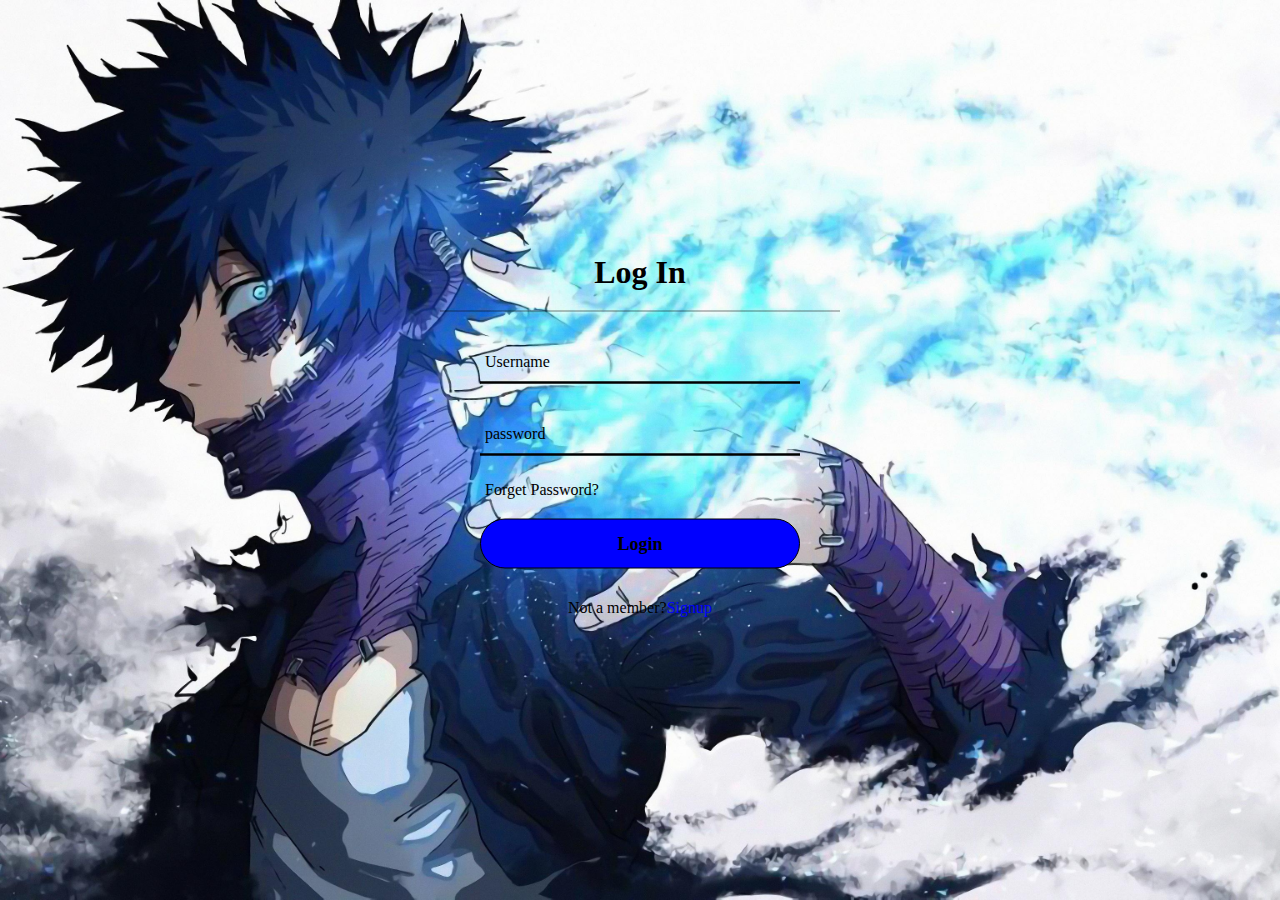
<file: Login.html>
<!DOCTYPE html>
<html lang="en">
<head>
    <meta charset="UTF-8">
    <meta http-equiv="X-UA-Compatible" content="IE=edge">
    <meta name="viewport" content="width=device-width, initial-scale=1.0">
    <link rel="stylesheet" href="main.css">
    <title>Login Form</title>
</head>
<body>
    <div class="center">
        <h1>Log In</h1>
        <form method="post">
            <div class="txt_field">
                <input type="text" required>
                <span></span>
                <label>Username</label>
            </div>
            <div class="txt_field">
                <input type="password" required>
                <span></span>
                <label>password</label>
            </div>
            <div class="pass">Forget Password?</div>
            <input type="submit" value="Login">
            <div class="signup_link">Not a member?<a href="#">Signup</a></div>
        </form>
    </div>
</body>
</html>
</file>
<file: main.css>
*{
	margin: 0;
	padding: 0;
	font-family: Century Gothic;
}
body{
	background-image: url(images/background.jpg);
	height: 100vh;
	background-size: cover;
	background-position: center;
	min-height: 100px;
}
.center{
    position: absolute;
    top: 50%;
    left: 50%;
    transform: translate(-50%, -50%);
    width: 400px;
    color: transparent;
    border-radius: 10px;
    color: black;
}
.center h1{
    text-align: center;
    padding: 0 0 20px 0;
    border-bottom: 1px solid rgba(0,0,0,0.5);
    color: black;
}
.center form{
    padding: 0 40px;
    box-sizing: border-box;
}
form .txt_field{
    position: relative;
    border-bottom: 2px solid black;
    margin: 30px 0;
}
.txt_field input{
    width: 100%;
    padding: 0 5px;
    height: 40px;
    font-size: 16px;
    border: none;
    background: none;
    outline: none;
}
.txt_field label{
    position: absolute;
    top: 50%;
    left: 5px;
    color: black;
    transform: translateY(-50%);
    font-size: 16px;
    pointer-events: none;
}
.txt_field span::before{
    content: '';
    position: absolute;
    top: 40px;
    left: 0;
    width: 100%;
    height: 2px;
    background: black;
    transition: .5s;
}
.txt_field input:focus ~ label,
.txt_field input:valid ~ label{
    top: -5px;
    color: blue;
}
.txt_field input:focus ~ span::before,
.txt_field input:valid ~ span::before{
    width: 100%;
}
.pass{
    margin: -5px 0 20px 5px;
    cursor: pointer;
}
.pass:hover{
    text-decoration: underline;
}
input[type="submit"]{
    width: 100%;
    height: 50px;
    border: 1px solid;
    background: blue;
    border-radius: 25px;
    font-size: 18px;
    color: black;
    font-weight: 700;
    cursor: pointer;
    outline: none;
}
input[type="submit"]:hover{
    border-color: blue;
    transition: .5s;
}
.signup_link{
    margin: 30px 0;
    text-align: center;
    font-size: 16px;
    color: black; 
}
.signup_link a{
    color: blue;
    text-decoration: none;
}
.signup_link a:hover{
    text-decoration: underline;
}
</file>
